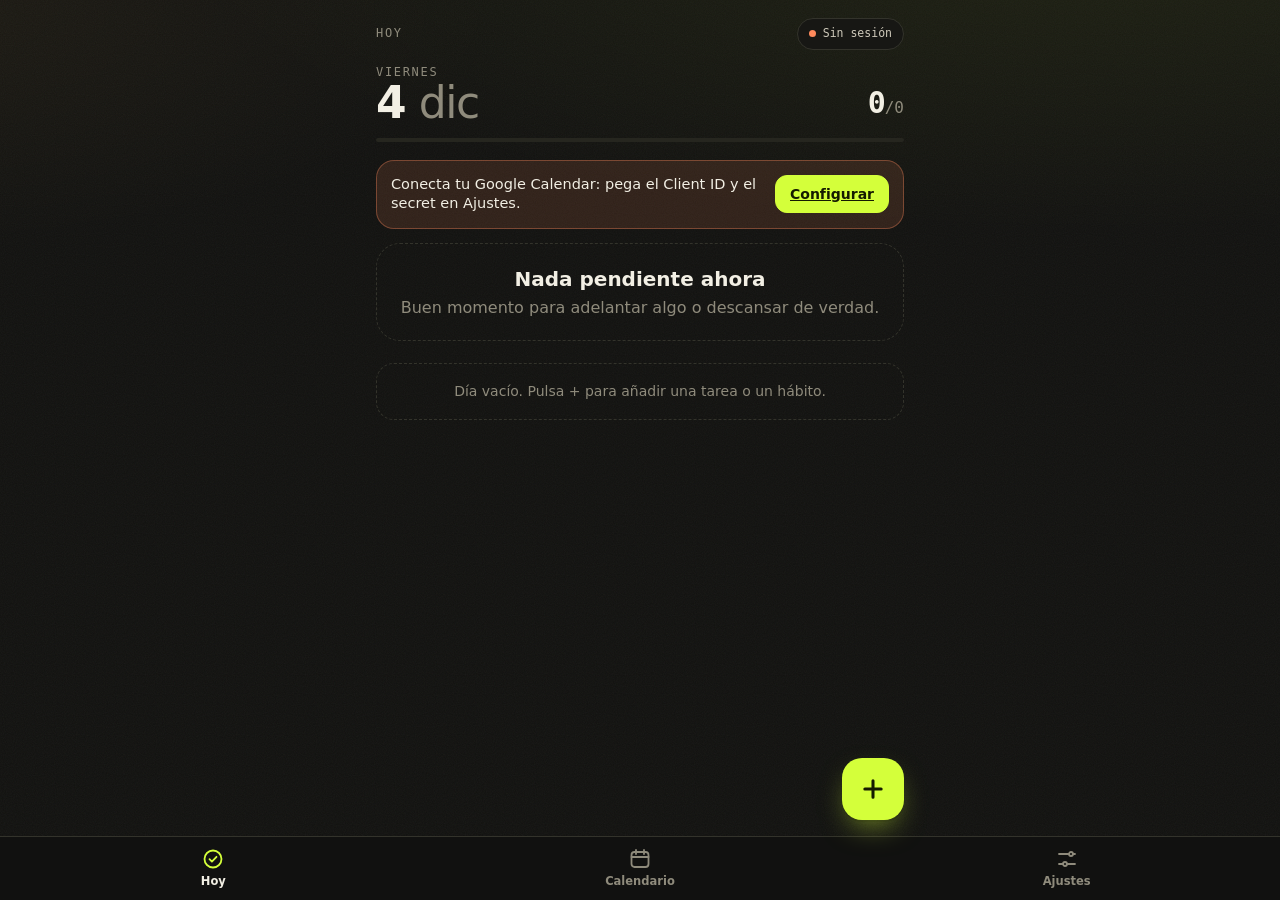
<file: index.html>
<!doctype html>
<html lang="es">
<head>
  <meta charset="utf-8">
  <meta name="viewport" content="width=device-width, initial-scale=1, viewport-fit=cover">
  <meta name="theme-color" content="#121210">
  <meta name="color-scheme" content="dark">
  <meta http-equiv="Content-Security-Policy" content="default-src 'self'; script-src 'self' https://accounts.google.com/gsi/client; style-src 'self' 'unsafe-inline' https://fonts.googleapis.com https://accounts.google.com/gsi/style; font-src https://fonts.gstatic.com; connect-src 'self' https://www.googleapis.com https://oauth2.googleapis.com https://accounts.google.com/gsi/ https://fonts.googleapis.com https://fonts.gstatic.com; frame-src https://accounts.google.com/gsi/; img-src 'self' data:; base-uri 'self'; form-action 'self'">
  <title>Tracker</title>
  <link rel="manifest" href="manifest.webmanifest">
  <link rel="icon" href="icons/icon.svg" type="image/svg+xml">
  <link rel="apple-touch-icon" href="icons/icon-192.png">
  <link rel="preconnect" href="https://fonts.googleapis.com">
  <link rel="preconnect" href="https://fonts.gstatic.com" crossorigin>
  <link rel="stylesheet" href="https://fonts.googleapis.com/css2?family=Bricolage+Grotesque:opsz,wght@12..96,400..800&family=IBM+Plex+Mono:wght@400;500;600&display=swap">
  <link rel="stylesheet" href="css/styles.css">
  <script type="module" src="js/app.js"></script>
</head>
<body>
  <main id="view" class="view" aria-live="polite"></main>

  <button id="fab" class="fab" aria-label="Añadir tarea o hábito">
    <svg viewBox="0 0 24 24" aria-hidden="true"><path d="M12 5v14M5 12h14"/></svg>
  </button>

  <nav class="tabbar" aria-label="Secciones">
    <a class="tab" data-view="hoy" href="#hoy">
      <svg viewBox="0 0 24 24" aria-hidden="true"><circle cx="12" cy="12" r="8.5"/><path d="M8.5 12.2l2.4 2.4 4.6-4.8"/></svg>
      <span>Hoy</span>
    </a>
    <a class="tab" data-view="cal" href="#cal">
      <svg viewBox="0 0 24 24" aria-hidden="true"><rect x="3.5" y="5" width="17" height="15" rx="3"/><path d="M3.5 10h17M8 3v4M16 3v4"/></svg>
      <span>Calendario</span>
    </a>
    <a class="tab" data-view="ajustes" href="#ajustes">
      <svg viewBox="0 0 24 24" aria-hidden="true"><path d="M4 7h10M18 7h2M4 17h4M12 17h8"/><circle cx="16" cy="7" r="2"/><circle cx="10" cy="17" r="2"/></svg>
      <span>Ajustes</span>
    </a>
  </nav>

  <div id="toast" class="toast" role="status" aria-live="polite"></div>
  <noscript>Esta app necesita JavaScript.</noscript>
</body>
</html>
</file>
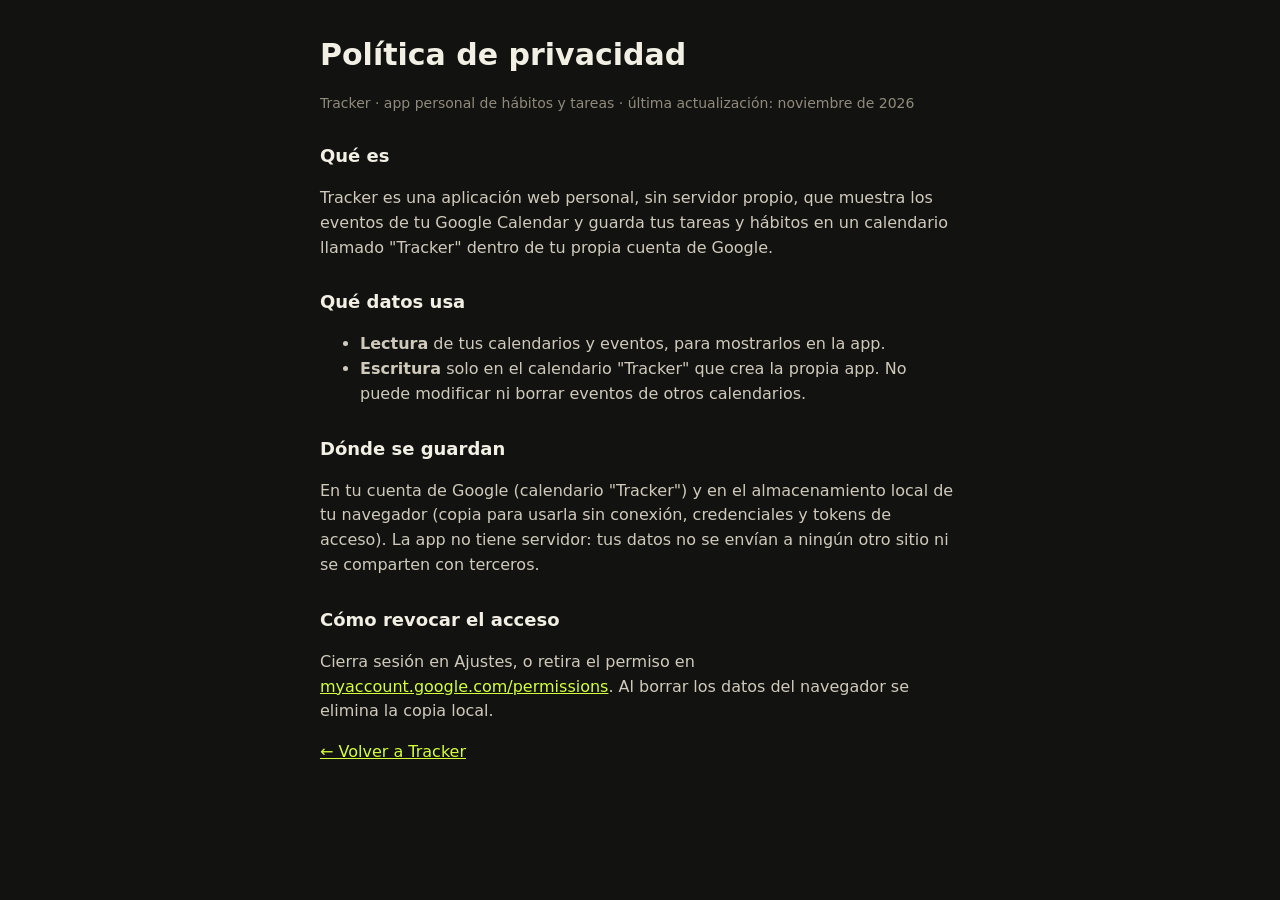
<file: privacy.html>
<!doctype html>
<html lang="es">
<head>
  <meta charset="utf-8">
  <meta name="viewport" content="width=device-width, initial-scale=1">
  <meta name="color-scheme" content="dark">
  <title>Tracker · Privacidad</title>
  <link rel="icon" href="icons/icon.svg" type="image/svg+xml">
  <style>
    :root { --bg: #121210; --ink: #f2efe4; --muted: #8f8b7c; --accent: #d4ff3a; }
    body { margin: 0; background: var(--bg); color: var(--ink); font: 16px/1.55 system-ui, sans-serif; }
    main { max-width: 640px; margin: 0 auto; padding: 32px 16px 64px; }
    h1 { font-size: 30px; margin: 0 0 4px; }
    h2 { font-size: 18px; margin: 28px 0 8px; }
    p, li { color: #cfcabb; }
    a { color: var(--accent); }
    .muted { color: var(--muted); font-size: 14px; }
  </style>
</head>
<body>
<main>
  <h1>Política de privacidad</h1>
  <p class="muted">Tracker · app personal de hábitos y tareas · última actualización: noviembre de 2026</p>

  <h2>Qué es</h2>
  <p>Tracker es una aplicación web personal, sin servidor propio, que muestra los eventos de tu Google Calendar y guarda tus tareas y hábitos en un calendario llamado "Tracker" dentro de tu propia cuenta de Google.</p>

  <h2>Qué datos usa</h2>
  <ul>
    <li><strong>Lectura</strong> de tus calendarios y eventos, para mostrarlos en la app.</li>
    <li><strong>Escritura</strong> solo en el calendario "Tracker" que crea la propia app. No puede modificar ni borrar eventos de otros calendarios.</li>
  </ul>

  <h2>Dónde se guardan</h2>
  <p>En tu cuenta de Google (calendario "Tracker") y en el almacenamiento local de tu navegador (copia para usarla sin conexión, credenciales y tokens de acceso). La app no tiene servidor: tus datos no se envían a ningún otro sitio ni se comparten con terceros.</p>

  <h2>Cómo revocar el acceso</h2>
  <p>Cierra sesión en Ajustes, o retira el permiso en <a href="https://myaccount.google.com/permissions">myaccount.google.com/permissions</a>. Al borrar los datos del navegador se elimina la copia local.</p>

  <p><a href="./">← Volver a Tracker</a></p>
</main>
</body>
</html>
</file>
<file: css/styles.css>
/* Tracker — "cuaderno nocturno": tinta cálida casi negra, papel claro y un acento lima
   que solo aparece en lo que importa (lo siguiente que toca y lo hecho). */
:root {
  --bg: #121210;
  --bg-2: #171714;
  --surface: #1d1d19;
  --surface-2: #26261f;
  --line: #33332b;
  --ink: #f2efe4;
  --ink-2: #cfcabb;
  --muted: #8f8b7c;
  --accent: #d4ff3a;
  --accent-ink: #151a00;
  --accent-soft: rgba(212, 255, 58, .12);
  --warn: #ff8a5c;
  --warn-soft: rgba(255, 138, 92, .13);
  --plan: #ffc65c;
  --plan-soft: rgba(255, 198, 92, .12);
  --radius: 18px;
  --radius-sm: 12px;
  --display: 'Bricolage Grotesque', ui-sans-serif, system-ui, sans-serif;
  --mono: 'IBM Plex Mono', ui-monospace, 'Cascadia Mono', monospace;
  --tabbar-h: 64px;
  --safe-b: env(safe-area-inset-bottom, 0px);
  color-scheme: dark;
}

* { box-sizing: border-box; -webkit-tap-highlight-color: transparent; }
html { background: var(--bg); }
body {
  margin: 0;
  min-height: 100dvh;
  background:
    radial-gradient(120% 60% at 85% -10%, rgba(212, 255, 58, .07), transparent 60%),
    radial-gradient(90% 50% at -10% 0%, rgba(255, 198, 92, .05), transparent 55%),
    var(--bg);
  background-attachment: fixed;
  color: var(--ink);
  font-family: var(--display);
  font-size: 16px;
  line-height: 1.35;
  font-variation-settings: 'opsz' 16;
  overscroll-behavior-y: none;
}
/* grano sutil */
body::before {
  content: '';
  position: fixed; inset: 0;
  pointer-events: none;
  z-index: 0;
  opacity: .05;
  background-image: url("data:image/svg+xml,%3Csvg xmlns='http://www.w3.org/2000/svg' width='160' height='160'%3E%3Cfilter id='n'%3E%3CfeTurbulence type='fractalNoise' baseFrequency='.9' numOctaves='2' stitchTiles='stitch'/%3E%3C/filter%3E%3Crect width='100%25' height='100%25' filter='url(%23n)'/%3E%3C/svg%3E");
}

button, input, select, textarea { font: inherit; color: inherit; }
button { cursor: pointer; }
a { color: var(--accent); }
svg { display: block; }

.view {
  position: relative;
  z-index: 1;
  max-width: 560px;
  margin: 0 auto;
  padding: calc(env(safe-area-inset-top, 0px) + 18px) 16px calc(var(--tabbar-h) + var(--safe-b) + 96px);
}

/* entrada escalonada al cambiar de pestaña */
.view.enter > * { animation: rise .42s cubic-bezier(.2, .8, .2, 1) both; }
.view.enter > *:nth-child(2) { animation-delay: .04s; }
.view.enter > *:nth-child(3) { animation-delay: .08s; }
.view.enter > *:nth-child(4) { animation-delay: .12s; }
.view.enter > *:nth-child(5) { animation-delay: .16s; }
.view.enter > *:nth-child(n+6) { animation-delay: .2s; }
@keyframes rise { from { opacity: 0; transform: translateY(10px); } }
@media (prefers-reduced-motion: reduce) { .view.enter > * { animation: none; } }

/* ---------- cabecera ---------- */
.head { display: flex; align-items: flex-end; justify-content: space-between; gap: 12px; margin-bottom: 14px; }
.eyebrow {
  margin: 0 0 2px;
  font-family: var(--mono);
  font-size: 12px;
  letter-spacing: .14em;
  text-transform: uppercase;
  color: var(--muted);
}
.title-xl {
  margin: 0;
  font-size: 44px;
  line-height: .95;
  font-weight: 800;
  letter-spacing: -.035em;
  font-variation-settings: 'opsz' 96;
}
.title-xl span { color: var(--muted); font-weight: 500; }
.title-l { margin: 0; font-size: 28px; font-weight: 750; letter-spacing: -.03em; font-variation-settings: 'opsz' 64; }

.sync {
  display: inline-flex; align-items: center; gap: 7px;
  padding: 7px 11px;
  border: 1px solid var(--line);
  border-radius: 99px;
  background: var(--bg-2);
  font-family: var(--mono);
  font-size: 11.5px;
  color: var(--ink-2);
  white-space: nowrap;
}
.sync .dot { width: 7px; height: 7px; border-radius: 50%; background: var(--muted); }
.sync[data-state="ok"] .dot { background: var(--accent); }
.sync[data-state="syncing"] .dot { background: var(--accent); animation: pulse 1s ease-in-out infinite; }
.sync[data-state="offline"] .dot { background: var(--plan); }
.sync[data-state="error"] .dot, .sync[data-state="auth"] .dot { background: var(--warn); }
@keyframes pulse { 50% { opacity: .25; } }

.score { text-align: right; font-family: var(--mono); }
.score b { font-size: 30px; font-weight: 600; letter-spacing: -.04em; color: var(--ink); }
.score span { color: var(--muted); font-size: 16px; }
.progress { height: 4px; border-radius: 4px; background: var(--surface-2); overflow: hidden; margin: 4px 0 18px; }
.progress i { display: block; height: 100%; background: var(--accent); border-radius: 4px; transition: width .5s cubic-bezier(.2, .8, .2, 1); }

.topline { display: flex; justify-content: space-between; align-items: center; margin-bottom: 14px; }

/* ---------- avisos ---------- */
.banner {
  display: flex; gap: 12px; align-items: center; justify-content: space-between;
  padding: 14px;
  margin-bottom: 14px;
  border-radius: var(--radius);
  background: var(--surface);
  border: 1px solid var(--line);
  font-size: 14.5px;
}
.banner.warn { background: var(--warn-soft); border-color: rgba(255, 138, 92, .35); }
.banner p { margin: 0; }

/* ---------- lo siguiente que toca ---------- */
.hero {
  position: relative;
  padding: 18px 18px 16px;
  margin-bottom: 22px;
  border-radius: 24px;
  background: var(--accent);
  color: var(--accent-ink);
  overflow: hidden;
  box-shadow: 0 18px 50px -24px rgba(212, 255, 58, .55);
}
.hero::after {
  content: '';
  position: absolute; right: -40px; top: -40px;
  width: 160px; height: 160px; border-radius: 50%;
  border: 22px solid rgba(21, 26, 0, .06);
}
.hero[data-mode="late"] { background: var(--warn); box-shadow: 0 18px 50px -24px rgba(255, 138, 92, .6); }
.hero[data-mode="todo"] { background: var(--ink); }
.hero-label { font-family: var(--mono); font-size: 12px; letter-spacing: .12em; text-transform: uppercase; font-weight: 600; opacity: .75; }
.hero-title {
  margin: 6px 0 4px;
  font-size: 27px; line-height: 1.05; font-weight: 750; letter-spacing: -.025em;
  font-variation-settings: 'opsz' 48;
  overflow-wrap: anywhere;
}
.hero-meta { font-family: var(--mono); font-size: 13px; opacity: .72; }
.hero-actions { display: flex; gap: 8px; margin-top: 14px; }
.hero-btn {
  flex: 1;
  display: inline-flex; align-items: center; justify-content: center; gap: 8px;
  min-height: 52px;
  border: 0; border-radius: 16px;
  background: var(--accent-ink);
  color: var(--accent);
  font-weight: 700; font-size: 17px;
}
.hero[data-mode="late"] .hero-btn { color: var(--warn); }
.hero[data-mode="todo"] .hero-btn { color: var(--ink); }
.hero-btn:active { transform: scale(.98); }
.hero-empty { padding: 22px 18px; border-radius: 24px; border: 1px dashed var(--line); color: var(--muted); margin-bottom: 22px; text-align: center; }
.hero-empty b { display: block; color: var(--ink); font-size: 20px; margin-bottom: 4px; }

/* ---------- chips de día completo ---------- */
.chips { display: flex; flex-wrap: wrap; gap: 6px; margin: -8px 0 18px; }
.chip {
  display: inline-flex; align-items: center; gap: 6px;
  padding: 6px 10px; border-radius: 99px;
  background: var(--surface); border: 1px solid var(--line);
  font-size: 13px; color: var(--ink-2);
}
.chip i { width: 8px; height: 8px; border-radius: 50%; }

/* ---------- secciones ---------- */
.section { margin-bottom: 22px; }
.section-h {
  display: flex; align-items: baseline; justify-content: space-between;
  margin: 0 2px 10px;
  font-family: var(--mono); font-size: 12px; letter-spacing: .14em; text-transform: uppercase; color: var(--muted); font-weight: 500;
}
.section-h b { color: var(--ink-2); font-weight: 500; }

/* ---------- hábitos ---------- */
.habits { display: grid; grid-template-columns: repeat(2, minmax(0, 1fr)); gap: 10px; }
.habit {
  display: flex; align-items: center; gap: 11px;
  min-height: 70px;
  padding: 12px;
  text-align: left;
  border-radius: var(--radius);
  border: 1px solid var(--line);
  background: var(--surface);
  user-select: none;
  touch-action: manipulation;
  transition: background .2s, border-color .2s, transform .1s;
}
.habit:active { transform: scale(.97); }
.habit.done { background: var(--accent-soft); border-color: rgba(212, 255, 58, .3); }
.habit.quota { opacity: .55; }
.habit-body { min-width: 0; }
.habit-name { font-weight: 650; font-size: 15px; line-height: 1.15; overflow-wrap: anywhere; }
.habit-meta { font-family: var(--mono); font-size: 11.5px; color: var(--muted); margin-top: 3px; }
.habit.done .habit-meta { color: var(--accent); }
.ring { flex: none; width: 40px; height: 40px; }
.ring circle { fill: none; stroke-width: 4; }
.ring .bg { stroke: var(--surface-2); }
.ring .fg { stroke: var(--accent); stroke-linecap: round; transition: stroke-dashoffset .4s cubic-bezier(.2, .8, .2, 1); }
.ring text { fill: var(--ink); font-family: var(--mono); font-size: 13px; font-weight: 600; }
.ring path { fill: none; stroke: var(--accent-ink); stroke-width: 3.2; stroke-linecap: round; stroke-linejoin: round; }

/* ---------- filas de agenda ---------- */
.list { display: flex; flex-direction: column; gap: 2px; border-radius: var(--radius); overflow: hidden; }
.row {
  display: flex; align-items: center; gap: 12px;
  width: 100%;
  min-height: 58px;
  padding: 10px 14px 10px 12px;
  border: 0;
  background: var(--surface);
  text-align: left;
  user-select: none;
  touch-action: manipulation;
}
.row:active { background: var(--surface-2); }
.row-time { flex: none; width: 46px; font-family: var(--mono); font-size: 13px; color: var(--ink-2); line-height: 1.2; }
.row-time small { display: block; color: var(--muted); font-size: 11px; }
.check {
  flex: none;
  width: 26px; height: 26px; border-radius: 50%;
  border: 2px solid var(--line);
  display: grid; place-items: center;
  transition: background .2s, border-color .2s;
}
.check svg { width: 14px; height: 14px; stroke: var(--accent-ink); stroke-width: 3.2; fill: none; stroke-linecap: round; stroke-linejoin: round; opacity: 0; }
.row.done .check { background: var(--accent); border-color: var(--accent); }
.row.done .check svg { opacity: 1; }
.row.ext .check { border-style: dashed; }
.row-body { flex: 1; min-width: 0; }
.row-title { font-weight: 600; font-size: 15.5px; overflow-wrap: anywhere; }
.row.done .row-title { color: var(--muted); text-decoration: line-through; text-decoration-color: var(--accent); text-decoration-thickness: 2px; }
.row.past:not(.done) { opacity: .5; }
.row-meta { display: flex; flex-wrap: wrap; gap: 6px; align-items: center; margin-top: 3px; font-size: 12.5px; color: var(--muted); }
.tag { font-family: var(--mono); font-size: 10.5px; letter-spacing: .08em; text-transform: uppercase; padding: 2px 6px; border-radius: 6px; background: var(--surface-2); color: var(--ink-2); }
.tag.plan { background: var(--plan-soft); color: var(--plan); }
.tag.late { background: var(--warn-soft); color: var(--warn); }
.tag.sync { background: transparent; border: 1px dashed var(--line); color: var(--muted); }
.cal-dot { width: 8px; height: 8px; border-radius: 50%; display: inline-block; }
.row.plan { box-shadow: inset 3px 0 0 var(--plan); }

.empty { padding: 18px; text-align: center; color: var(--muted); font-size: 14px; border: 1px dashed var(--line); border-radius: var(--radius); }
details.done-list > summary {
  list-style: none; cursor: pointer;
  font-family: var(--mono); font-size: 12px; letter-spacing: .14em; text-transform: uppercase; color: var(--muted);
  margin: 0 2px 10px;
}
details.done-list > summary::-webkit-details-marker { display: none; }
details.done-list > summary::after { content: ' ▾'; }
details.done-list[open] > summary::after { content: ' ▴'; }

/* ---------- botones genéricos ---------- */
.btn {
  display: inline-flex; align-items: center; justify-content: center; gap: 8px;
  min-height: 48px; padding: 0 18px;
  border-radius: 14px;
  border: 1px solid var(--line);
  background: var(--surface-2);
  font-weight: 650;
}
.btn:active { transform: scale(.98); }
.btn-primary { background: var(--accent); color: var(--accent-ink); border-color: var(--accent); }
.btn-danger { background: transparent; color: var(--warn); border-color: rgba(255, 138, 92, .4); }
.btn-ghost { background: transparent; }
.btn-sm { min-height: 38px; padding: 0 14px; font-size: 14px; border-radius: 12px; }
.btn-block { width: 100%; }
.icon-btn { width: 44px; height: 44px; display: grid; place-items: center; border-radius: 14px; border: 1px solid var(--line); background: var(--surface); }
.icon-btn svg { width: 20px; height: 20px; stroke: currentColor; fill: none; stroke-width: 2; stroke-linecap: round; stroke-linejoin: round; }

/* ---------- barra inferior ---------- */
.tabbar {
  position: fixed; left: 0; right: 0; bottom: 0; z-index: 20;
  display: grid; grid-template-columns: repeat(3, 1fr);
  height: calc(var(--tabbar-h) + var(--safe-b));
  padding-bottom: var(--safe-b);
  background: rgba(18, 18, 16, .88);
  backdrop-filter: blur(14px);
  -webkit-backdrop-filter: blur(14px);
  border-top: 1px solid var(--line);
}
.tab {
  display: flex; flex-direction: column; align-items: center; justify-content: center; gap: 3px;
  color: var(--muted); text-decoration: none; font-size: 11.5px; font-weight: 600;
}
.tab svg { width: 24px; height: 24px; stroke: currentColor; fill: none; stroke-width: 1.8; stroke-linecap: round; stroke-linejoin: round; }
.tab.active { color: var(--ink); }
.tab.active svg { stroke: var(--accent); }
.fab {
  position: fixed; z-index: 21;
  right: max(16px, calc(50% - 264px));
  bottom: calc(var(--tabbar-h) + var(--safe-b) + 16px);
  width: 62px; height: 62px; border-radius: 20px;
  border: 0;
  background: var(--accent); color: var(--accent-ink);
  display: grid; place-items: center;
  box-shadow: 0 12px 30px -10px rgba(212, 255, 58, .6), 0 2px 0 rgba(0, 0, 0, .3);
}
.fab svg { width: 28px; height: 28px; stroke: currentColor; stroke-width: 2.6; stroke-linecap: round; fill: none; }
.fab:active { transform: scale(.94); }

/* ---------- toast ---------- */
.toast {
  position: fixed; z-index: 60; left: 50%;
  bottom: calc(var(--tabbar-h) + var(--safe-b) + 92px);
  transform: translate(-50%, 20px);
  max-width: calc(100% - 32px);
  padding: 11px 16px; border-radius: 14px;
  background: var(--ink); color: var(--bg);
  font-size: 14px; font-weight: 600;
  opacity: 0; pointer-events: none;
  transition: opacity .2s, transform .2s;
}
.toast.show { opacity: 1; transform: translate(-50%, 0); }

/* ---------- hojas inferiores (editor y acciones) ---------- */
.sheet-backdrop {
  position: fixed; inset: 0; z-index: 50;
  background: rgba(0, 0, 0, .55);
  display: flex; align-items: flex-end; justify-content: center;
  animation: fade .18s ease both;
}
@keyframes fade { from { opacity: 0; } }
.sheet {
  width: 100%; max-width: 560px; max-height: 92dvh; overflow-y: auto;
  padding: 10px 16px calc(18px + var(--safe-b));
  border-radius: 26px 26px 0 0;
  background: var(--bg-2);
  border: 1px solid var(--line); border-bottom: 0;
  animation: slide .26s cubic-bezier(.2, .8, .2, 1) both;
}
@keyframes slide { from { transform: translateY(40px); opacity: .4; } }
.sheet-grip { width: 42px; height: 5px; border-radius: 5px; background: var(--line); margin: 0 auto 12px; }
.sheet-h { margin: 0 0 14px; font-size: 22px; font-weight: 750; letter-spacing: -.02em; }
.sheet-sub { margin: -10px 0 14px; color: var(--muted); font-size: 14px; }

.seg { display: flex; padding: 4px; gap: 4px; border-radius: 14px; background: var(--surface); border: 1px solid var(--line); margin-bottom: 14px; }
.seg button { flex: 1; min-height: 40px; border: 0; border-radius: 10px; background: transparent; color: var(--muted); font-weight: 650; font-size: 14.5px; }
.seg button.on { background: var(--surface-2); color: var(--ink); box-shadow: inset 0 0 0 1px var(--line); }

.field { display: block; margin-bottom: 14px; }
.field > span { display: block; margin: 0 2px 6px; font-family: var(--mono); font-size: 11.5px; letter-spacing: .1em; text-transform: uppercase; color: var(--muted); }
.input, .field input:not([type="checkbox"]), .field select {
  width: 100%;
  min-height: 50px;
  padding: 0 14px;
  border-radius: 14px;
  border: 1px solid var(--line);
  background: var(--surface);
  outline: none;
  font-size: 16px;
}
.field input:focus, .field select:focus { border-color: var(--accent); }
.field input.big { font-size: 20px; font-weight: 650; min-height: 58px; }
.row2 { display: grid; grid-template-columns: 1fr 1fr; gap: 10px; }
.hint { margin: -6px 2px 14px; font-size: 13px; color: var(--muted); }

.daypick { display: grid; grid-template-columns: repeat(7, 1fr); gap: 6px; margin-bottom: 14px; }
.daypick button { aspect-ratio: 1; border-radius: 12px; border: 1px solid var(--line); background: var(--surface); font-family: var(--mono); font-weight: 600; color: var(--muted); }
.daypick button.on { background: var(--accent); color: var(--accent-ink); border-color: var(--accent); }

.stepper { display: flex; align-items: center; gap: 10px; }
.stepper button { width: 50px; height: 50px; border-radius: 14px; border: 1px solid var(--line); background: var(--surface); font-size: 22px; font-weight: 600; }
.stepper output { min-width: 34px; text-align: center; font-family: var(--mono); font-size: 20px; font-weight: 600; }

.sheet-actions { display: flex; gap: 10px; margin-top: 6px; }
.sheet-actions .btn { flex: 1; }

.action-list { display: flex; flex-direction: column; gap: 2px; border-radius: var(--radius); overflow: hidden; }
.action-item {
  display: flex; align-items: center; gap: 12px;
  min-height: 56px; padding: 0 16px;
  border: 0; background: var(--surface);
  text-align: left; font-size: 16px; font-weight: 600;
}
.action-item:active { background: var(--surface-2); }
.action-item.danger { color: var(--warn); }
.action-item small { margin-left: auto; color: var(--muted); font-weight: 500; font-family: var(--mono); font-size: 12px; }

/* ---------- calendario ---------- */
.cal-nav { display: flex; align-items: center; gap: 8px; margin-bottom: 12px; }
.cal-nav .title-l { flex: 1; }
.month { display: grid; grid-template-columns: repeat(7, 1fr); gap: 4px; margin-bottom: 18px; }
.wd { text-align: center; font-family: var(--mono); font-size: 11px; color: var(--muted); padding: 2px 0 4px; }
.day-cell {
  aspect-ratio: 1 / 1.08;
  display: flex; flex-direction: column; align-items: center; justify-content: flex-start; gap: 4px;
  padding-top: 7px;
  border-radius: 12px;
  border: 1px solid transparent;
  background: var(--surface);
  font-family: var(--mono); font-size: 14px; font-weight: 500;
}
.day-cell.other { background: transparent; color: var(--muted); opacity: .5; }
.day-cell.today { border-color: var(--accent); color: var(--accent); }
.day-cell.sel { background: var(--ink); color: var(--bg); }
.day-cell.sel.today { color: var(--bg); }
.dots { display: flex; gap: 3px; flex-wrap: wrap; justify-content: center; max-width: 80%; }
.dots i { width: 5px; height: 5px; border-radius: 50%; }
.dots i.ring-dot { background: transparent !important; box-shadow: inset 0 0 0 1.5px var(--accent); }
.day-panel-h { display: flex; align-items: center; justify-content: space-between; margin: 0 2px 10px; }
.day-panel-h h3 { margin: 0; font-size: 18px; }

.week-day { margin-bottom: 14px; }
.week-day-h { display: flex; align-items: center; justify-content: space-between; margin: 0 2px 8px; }
.week-day-h h3 { margin: 0; font-size: 16px; font-weight: 700; }
.week-day.is-today .week-day-h h3 { color: var(--accent); }

/* ---------- ajustes ---------- */
.card { padding: 16px; margin-bottom: 14px; border-radius: var(--radius); background: var(--surface); border: 1px solid var(--line); }
.card h3 { margin: 0 0 12px; font-size: 17px; font-weight: 750; }
.card p { margin: 0 0 12px; font-size: 14px; color: var(--ink-2); }
.card .field input, .card .field select { background: var(--bg-2); }
.muted { color: var(--muted); }
.mono { font-family: var(--mono); font-size: 13px; overflow-wrap: anywhere; }
.copy-box { padding: 10px 12px; border-radius: 12px; background: var(--bg-2); border: 1px dashed var(--line); margin-bottom: 12px; }
.btn-row { display: flex; flex-wrap: wrap; gap: 8px; }
.check-line { display: flex; align-items: center; gap: 12px; min-height: 46px; font-size: 15px; }
.check-line input { width: 22px; height: 22px; accent-color: var(--accent); }
.check-line .cal-dot { width: 10px; height: 10px; }
.status-line { display: flex; align-items: center; gap: 8px; margin-bottom: 12px; font-size: 14.5px; }
</file>
